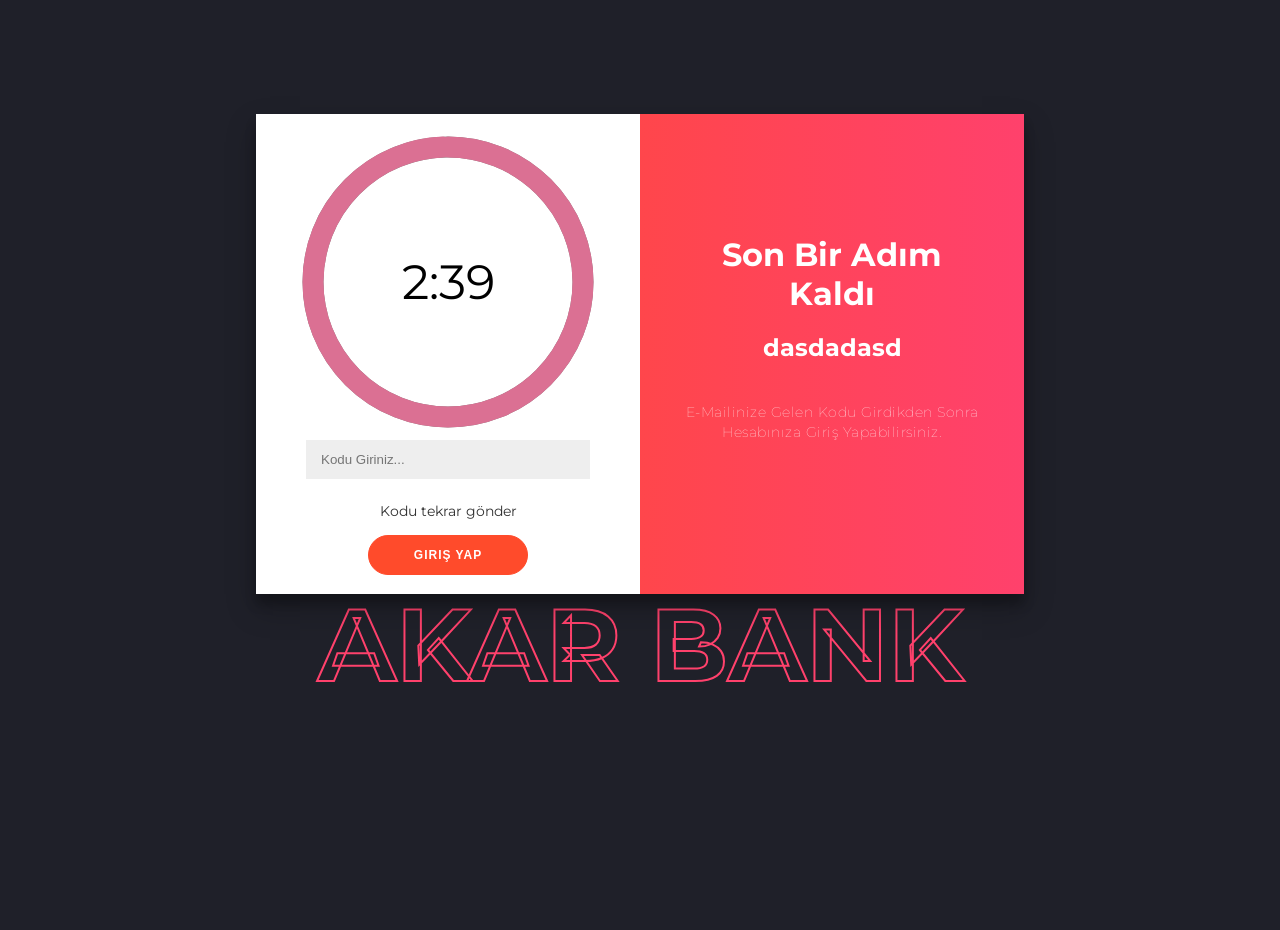
<file: smsregister.html>
<!DOCTYPE html>
<html lang="en">
<head>
    <meta charset="UTF-8">
    <meta http-equiv="X-UA-Compatible" content="IE=edge">
    <meta name="viewport" content="width=device-width, initial-scale=1.0">
    <title>Document</title>
	<link rel="stylesheet" type="text/css" href="smsregister.css">
	<script src="login.js"></script>
<link href="https://fonts.googleapis.com/css2?family=Jost:wght@500&display=swap" rel="stylesheet">
</head>
<body>
<div class="container" id="container">
	<div class="form-container sign-in-container">
		<form action="#">
            <div id="app"></div>
			<input type="password" placeholder="Kodu Giriniz..." />
			<a href="#">Kodu tekrar gönder</a>
			<button id="giris">Giriş Yap</button>
		</form>
	</div>
	<div class="overlay-container">
		<div class="overlay">
			<div class="overlay-panel overlay-left">
				<h1>Hoşgeldiniz</h1>
				<p>Bankamıza kayıtlı bir hesabınız var ise giriş yapınız</p>
				<button class="ghost" id="signIn">Giriş Yap</button>
			</div>
			<div class="overlay-panel overlay-right">
				<h1>Son Bir Adım Kaldı</h1>
				<h2 id="email">dasdadasd</h2>
				<p>E-Mailinize Gelen Kodu Girdikden Sonra Hesabınıza Giriş Yapabilirsiniz.</p>
			</div>
		</div>
	</div>
</div>
<div class="section-center">
	<h1 class="mb-0">AKAR BANK</h1>
</div>
	<script src="smsregister.js"></script>
</body>
</html>
</file>
<file: smsregister.css>
@import url("https://fonts.googleapis.com/css?family=Montserrat:400,800");

* {
  box-sizing: border-box;
}

body {
  background-color: #1f2029;
  overflow: hidden;
  background-image: url("https://s3-us-west-2.amazonaws.com/s.cdpn.io/1462889/pat-back.svg");
  background-position: center;
  background-repeat: repeat;
  background-size: 4%;
  display: flex;
  justify-content: center;
  align-items: center;
  flex-direction: column;
  font-family: "Montserrat", sans-serif;
  height: 100vh;
  margin: -20px 0 50px;
}

h1 {
  font-weight: bold;
  margin: 0;
}

h2 {
  text-align: center;
}
.section-center {
  margin-bottom: 50px;
  text-align: center;
  font-family: "Montserrat", sans-serif;
  font-weight: 500;
  font-size: 4vw;
  line-height: 1;
  color: #ff416c;
  text-align: center;
  -webkit-text-stroke: 2px #ff416c;
  text-stroke: 2px #ff416c;
  -webkit-text-fill-color: transparent;
  text-fill-color: transparent;
  color: transparent;
}

p {
  font-size: 14px;
  font-weight: 100;
  line-height: 20px;
  letter-spacing: 0.5px;
  margin: 20px 0 30px;
}

span {
  font-size: 12px;
}

a {
  color: #333;
  font-size: 14px;
  text-decoration: none;
  margin: 15px 0;
}

button {
  border-radius: 20px;
  border: 1px solid #ff4b2b;
  background-color: #ff4b2b;
  color: #ffffff;
  font-size: 12px;
  font-weight: bold;
  padding: 12px 45px;
  letter-spacing: 1px;
  text-transform: uppercase;
  transition: transform 80ms ease-in;
}

button:active {
  transform: scale(0.95);
}

button:focus {
  outline: none;
}

button.ghost {
  background-color: transparent;
  border-color: #ffffff;
}
.gender {
  display: inline-flex;
  align-items: center;
  margin-top: -25px;
  width: 155px;
}

form {
  background-color: #ffffff;
  display: flex;
  align-items: center;
  justify-content: center;
  flex-direction: column;
  padding: 0 50px;
  height: 100%;
  text-align: center;
}

input {
  background-color: #eee;
  border: none;
  padding: 12px 15px;
  margin: 8px 0;
  width: 100%;
}

.container {
  box-shadow: 0 14px 28px rgba(0, 0, 0, 0.25), 0 10px 10px rgba(0, 0, 0, 0.22);
  position: relative;
  overflow: hidden;
  width: 768px;
  max-width: 100%;
  min-height: 480px;
}

.form-container {
  position: absolute;
  top: 0;
  height: 100%;
  transition: all 0.6s ease-in-out;
}

.sign-in-container {
  left: 0;
  width: 50%;
  z-index: 2;
}

.container.right-panel-active .sign-in-container {
  transform: translateX(100%);
}

.sign-up-container {
  left: 0;
  width: 50%;
  opacity: 0;
  z-index: 1;
}

.container.right-panel-active .sign-up-container {
  transform: translateX(100%);
  opacity: 1;
  z-index: 5;
  animation: show 0.6s;
}

@keyframes show {
  0%,
  49.99% {
    opacity: 0;
    z-index: 1;
  }

  50%,
  100% {
    opacity: 1;
    z-index: 5;
  }
}

.overlay-container {
  position: absolute;
  top: 0;
  left: 50%;
  width: 50%;
  height: 100%;
  overflow: hidden;
  transition: transform 0.6s ease-in-out;
  z-index: 100;
}

.container.right-panel-active .overlay-container {
  transform: translateX(-100%);
}

.overlay {
  background: #ff416c;
  background: -webkit-linear-gradient(to right, #ff4b2b, #ff416c);
  background: linear-gradient(to right, #ff4b2b, #ff416c);
  background-repeat: no-repeat;
  background-size: cover;
  background-position: 0 0;
  color: #ffffff;
  position: relative;
  left: -100%;
  height: 100%;
  width: 200%;
  transform: translateX(0);
  transition: transform 0.6s ease-in-out;
}

.container.right-panel-active .overlay {
  transform: translateX(50%);
}

.overlay-panel {
  position: absolute;
  display: flex;
  align-items: center;
  justify-content: center;
  flex-direction: column;
  padding: 0 40px;
  text-align: center;
  top: 0;
  height: 100%;
  width: 50%;
  transform: translateX(0);
  transition: transform 0.6s ease-in-out;
}

.overlay-left {
  transform: translateX(-20%);
}

.container.right-panel-active .overlay-left {
  transform: translateX(0);
}

.overlay-right {
  right: 0;
  transform: translateX(0);
}

.container.right-panel-active .overlay-right {
  transform: translateX(20%);
}

.social-container {
  margin: 20px 0;
}

.social-container a {
  border: 1px solid #dddddd;
  border-radius: 50%;
  display: inline-flex;
  justify-content: center;
  align-items: center;
  margin: 0 5px;
  height: 40px;
  width: 40px;
}

footer {
  background-color: #222;
  color: #fff;
  font-size: 14px;
  bottom: 0;
  position: fixed;
  left: 0;
  right: 0;
  text-align: center;
  z-index: 999;
}

footer p {
  margin: 10px 0;
}

footer i {
  color: red;
}

footer a {
  color: #3c97bf;
  text-decoration: none;
}

.base-timer {
  position: relative;
  width: 300px;
  height: 300px;
}

.base-timer__svg {
  transform: scaleX(-1);
}

.base-timer__circle {
  fill: none;
  stroke: none;
}

.base-timer__path-elapsed {
  stroke-width: 7px;
  stroke: grey;
}

.base-timer__path-remaining {
  stroke-width: 7px;
  stroke-linecap: round;
  transform: rotate(90deg);
  transform-origin: center;
  transition: 1s linear all;
  fill-rule: nonzero;
  stroke: currentColor;
}

.base-timer__path-remaining.green {
  color: palevioletred; /*#ff416c*/
}

.base-timer__path-remaining.orange {
  color: orange;
}

.base-timer__path-remaining.red {
  color: red;
}

.base-timer__label {
  position: absolute;
  width: 300px;
  height: 300px;
  top: 0;
  display: flex;
  align-items: center;
  justify-content: center;
  font-size: 48px;
}
</file>
